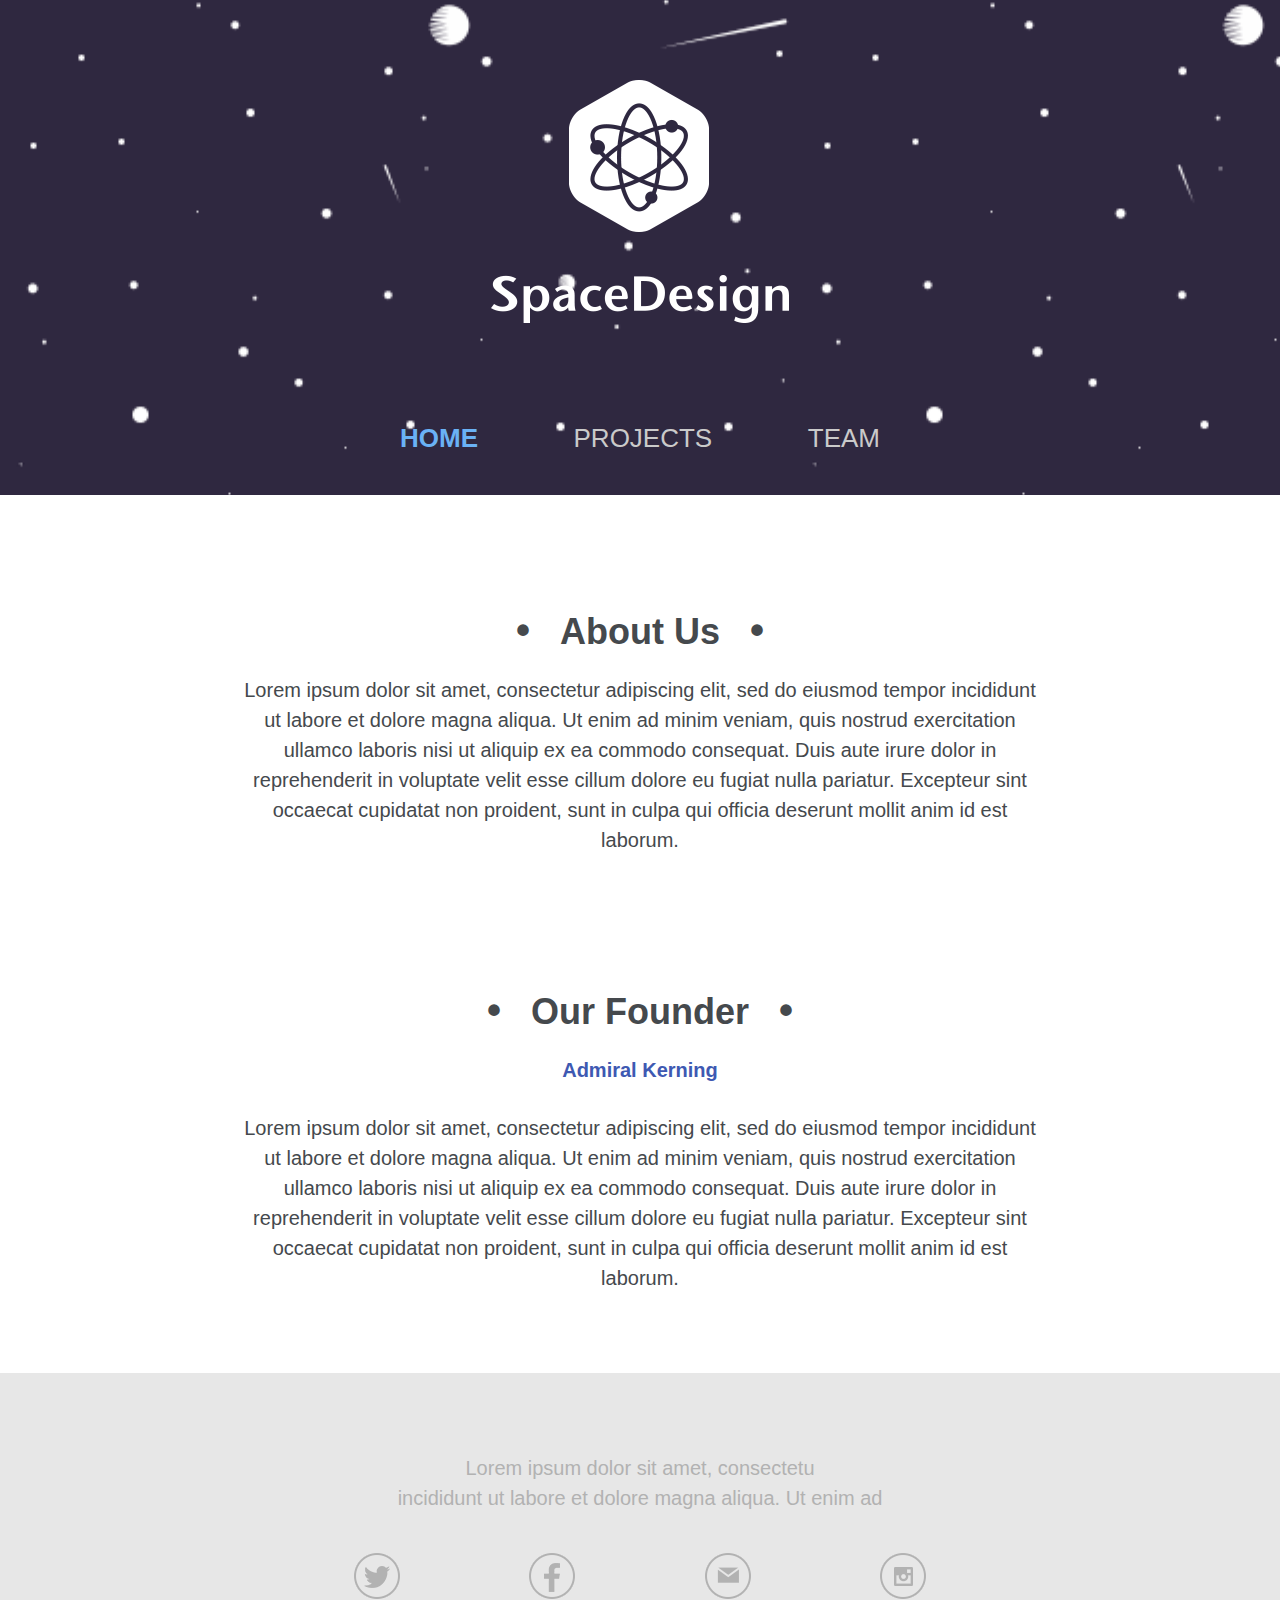
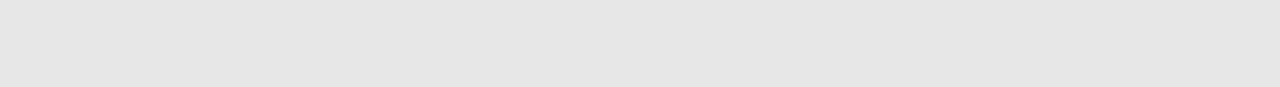
<file: index.html>
<!DOCTYPE html>
<html>
  <head>
    <meta charset="utf-8">
    <title>Space Designs | Home Page</title>
    <link rel="stylesheet" href="styles.css" media="screen" title="no title">
  </head>
  <body>

    <header>
      <h1>
        <a href="index.html">SpaceDesign</a>
      </h1>
      <nav>
        <ul>
          <li><a class="active" href="index.html">Home</a></li>
          <li><a href="projects.html">Projects</a></li>
          <li><a href="team.html">Team</a></li>
        </ul>
      </nav>
    </header>
    <main>
      <div class="column">
        <article>
          <h2>About Us</h2>
          <p>
            Lorem ipsum dolor sit amet, consectetur adipiscing elit, sed do eiusmod tempor incididunt ut labore et dolore magna aliqua. Ut enim ad minim veniam, quis nostrud exercitation ullamco laboris nisi ut aliquip ex ea commodo consequat. Duis aute irure dolor in reprehenderit in voluptate velit esse cillum dolore eu fugiat nulla pariatur. Excepteur sint occaecat cupidatat non proident, sunt in culpa qui officia deserunt mollit anim id est laborum.
          </p>
        </article>

        <article>
          <h2>Our Founder</h2>
          <h3>Admiral Kerning</h3>

          <p>
            Lorem ipsum dolor sit amet, consectetur adipiscing elit, sed do eiusmod tempor incididunt ut labore et dolore magna aliqua. Ut enim ad minim veniam, quis nostrud exercitation ullamco laboris nisi ut aliquip ex ea commodo consequat. Duis aute irure dolor in reprehenderit in voluptate velit esse cillum dolore eu fugiat nulla pariatur. Excepteur sint occaecat cupidatat non proident, sunt in culpa qui officia deserunt mollit anim id est laborum.
          </p>
        </article>
      </div>
    </main>
    <footer>
      <p>
        Lorem ipsum dolor sit amet, consectetu
        <br>
        incididunt ut labore et dolore magna aliqua. Ut enim ad
      </p>
      <ul>
        <li><a class="twitter" href="#">Twitter</a></li>
        <li><a class="facebook" href="#">Facebook</a></li>
        <li><a class="email" href="#">Email</a></li>
        <li><a class="instagram" href="#">Instagram</a></li>
      </ul>
    </footer>
  </body>
</html>
</file>
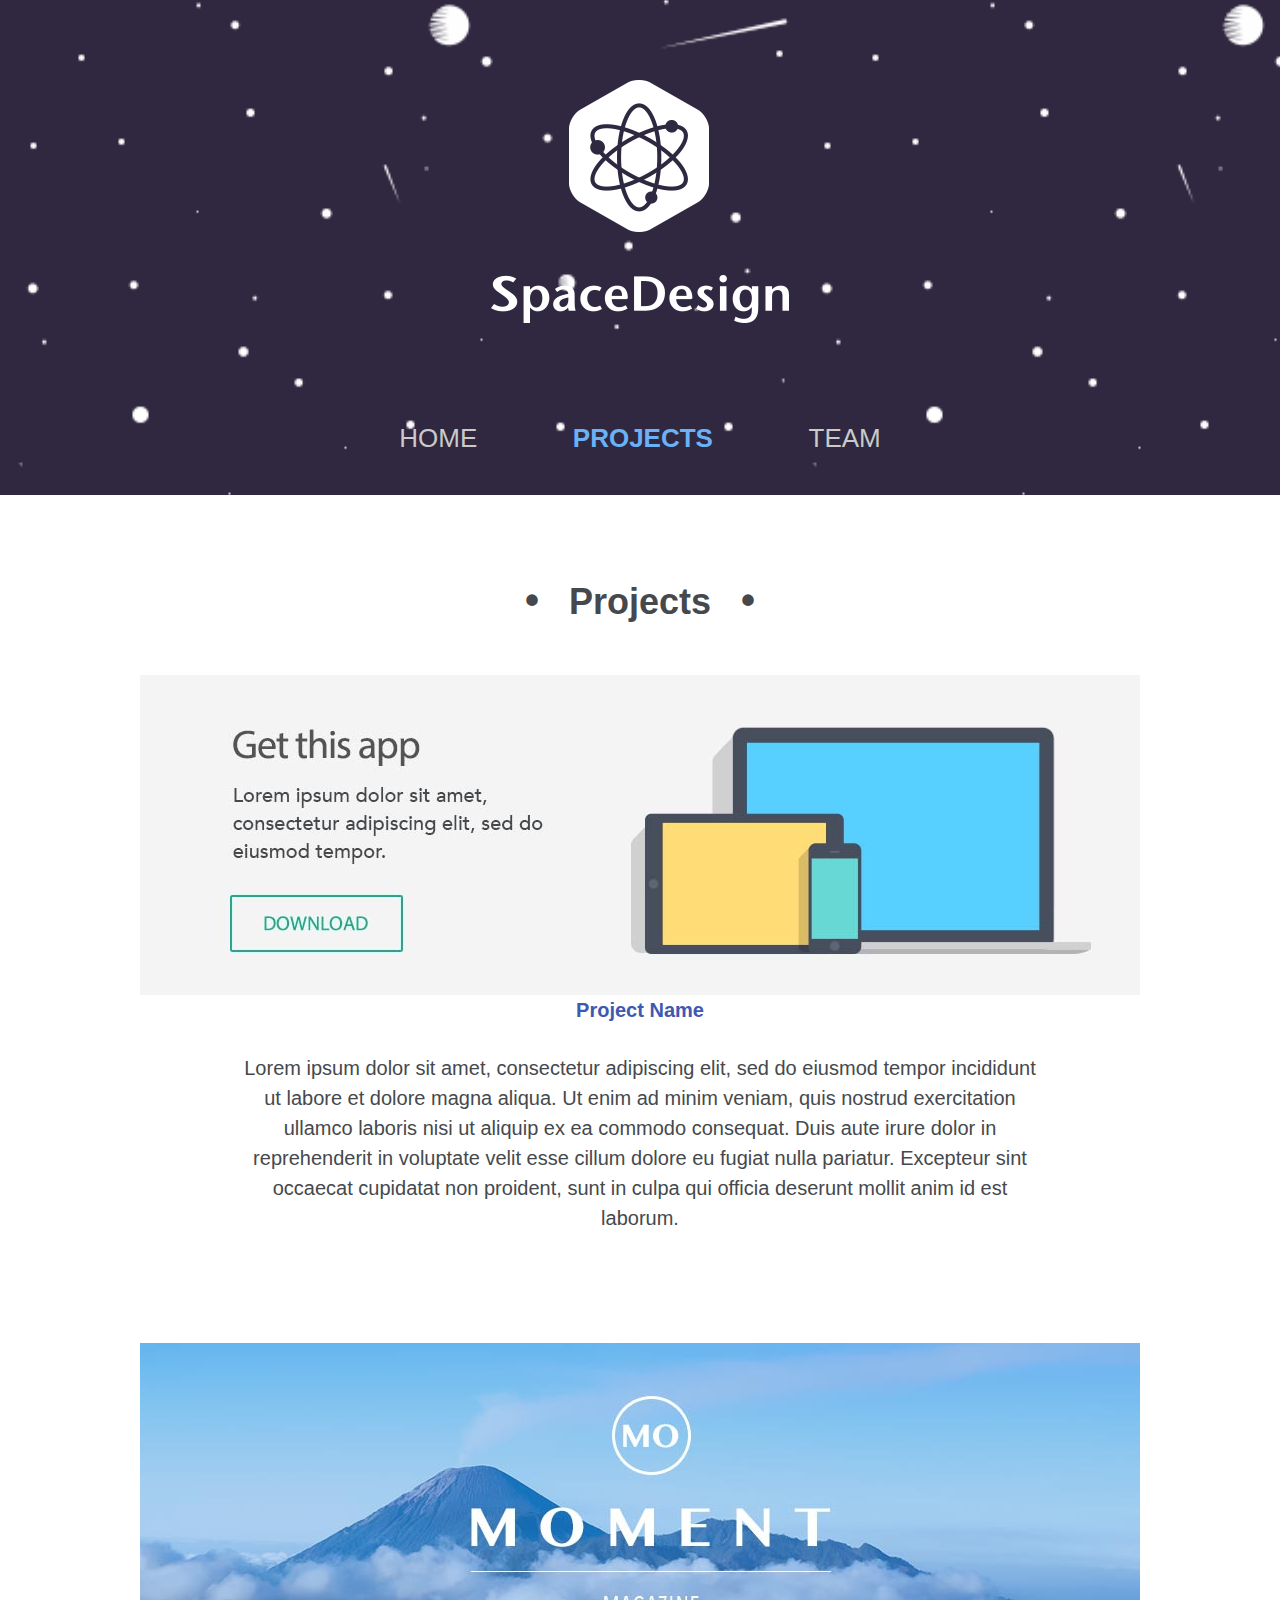
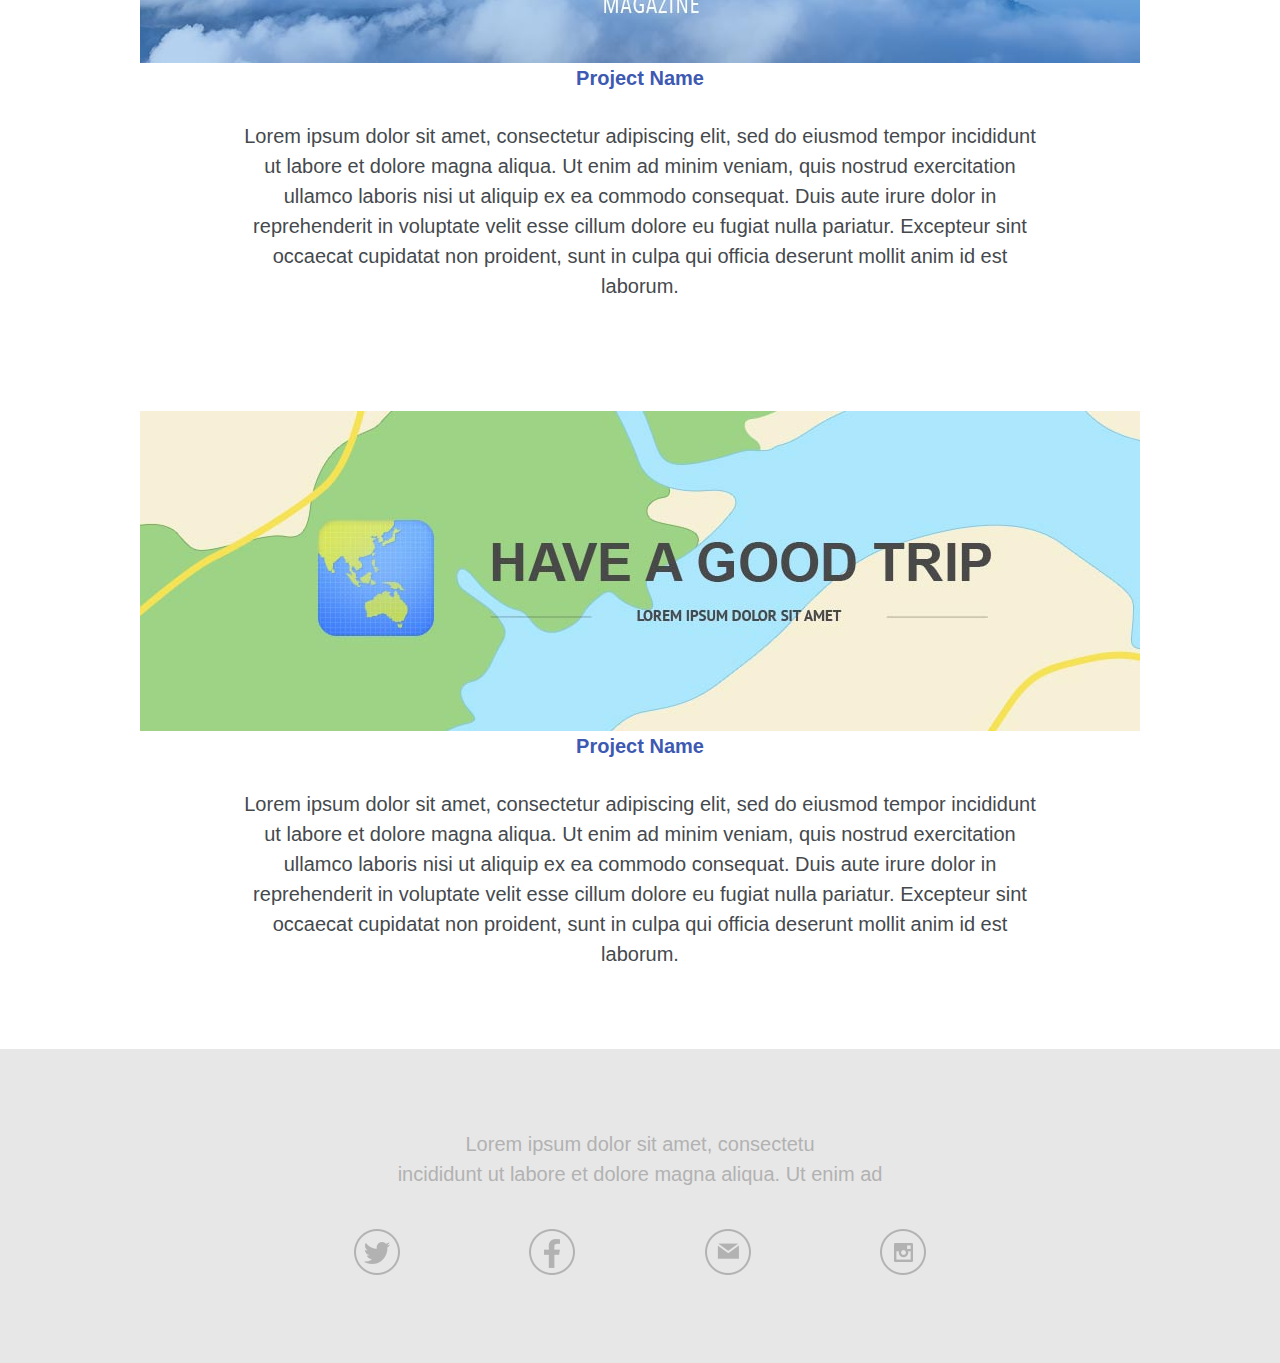
<file: projects.html>
<!DOCTYPE html>
<html>
  <head>
    <meta charset="utf-8">
    <title>Space Design | Projects</title>
    <link rel="stylesheet" href="styles.css" media="screen" title="no title">
  </head>
  <body>
    <header>
      <h1>
        <a href="index.html">SpaceDesign</a>
      </h1>
      <nav>
        <ul>
          <li><a href="index.html">Home</a></li>
          <li><a class="active" href="projects.html">Projects</a></li>
          <li><a href="team.html">Team</a></li>
        </ul>
      </nav>
    </header>
    <main>
      <div class="column">
        <h2>Projects</h2>

        <article>
          <figure>
            <img src="images/img_project_app.jpg" alt="Project App" />
          </figure>
          <h3>Project Name</h3>
          <p>
            Lorem ipsum dolor sit amet, consectetur adipiscing elit, sed do eiusmod tempor incididunt ut labore et dolore magna aliqua. Ut enim ad minim veniam, quis nostrud exercitation ullamco laboris nisi ut aliquip ex ea commodo consequat. Duis aute irure dolor in reprehenderit in voluptate velit esse cillum dolore eu fugiat nulla pariatur. Excepteur sint occaecat cupidatat non proident, sunt in culpa qui officia deserunt mollit anim id est laborum.
          </p>
        </article>

        <article>
          <figure>
            <img src="images/img_project_moment.jpg" alt="Project Moment" />
          </figure>
          <h3>Project Name</h3>
          <p>
            Lorem ipsum dolor sit amet, consectetur adipiscing elit, sed do eiusmod tempor incididunt ut labore et dolore magna aliqua. Ut enim ad minim veniam, quis nostrud exercitation ullamco laboris nisi ut aliquip ex ea commodo consequat. Duis aute irure dolor in reprehenderit in voluptate velit esse cillum dolore eu fugiat nulla pariatur. Excepteur sint occaecat cupidatat non proident, sunt in culpa qui officia deserunt mollit anim id est laborum.
          </p>
        </article>

        <article>
          <figure>
            <img src="images/img_project_map.jpg" alt="Project Map" />
          </figure>
          <h3>Project Name</h3>
          <p>
            Lorem ipsum dolor sit amet, consectetur adipiscing elit, sed do eiusmod tempor incididunt ut labore et dolore magna aliqua. Ut enim ad minim veniam, quis nostrud exercitation ullamco laboris nisi ut aliquip ex ea commodo consequat. Duis aute irure dolor in reprehenderit in voluptate velit esse cillum dolore eu fugiat nulla pariatur. Excepteur sint occaecat cupidatat non proident, sunt in culpa qui officia deserunt mollit anim id est laborum.
          </p>
        </article>
      </div>
    </main>
    <footer>
      <p>
        Lorem ipsum dolor sit amet, consectetu
        <br>
        incididunt ut labore et dolore magna aliqua. Ut enim ad
      </p>
      <ul>
        <li><a class="twitter" href="#">Twitter</a></li>
        <li><a class="facebook" href="#">Facebook</a></li>
        <li><a class="email" href="#">Email</a></li>
        <li><a class="instagram" href="#">Instagram</a></li>
      </ul>
    </footer>
  </body>
</html>
</file>
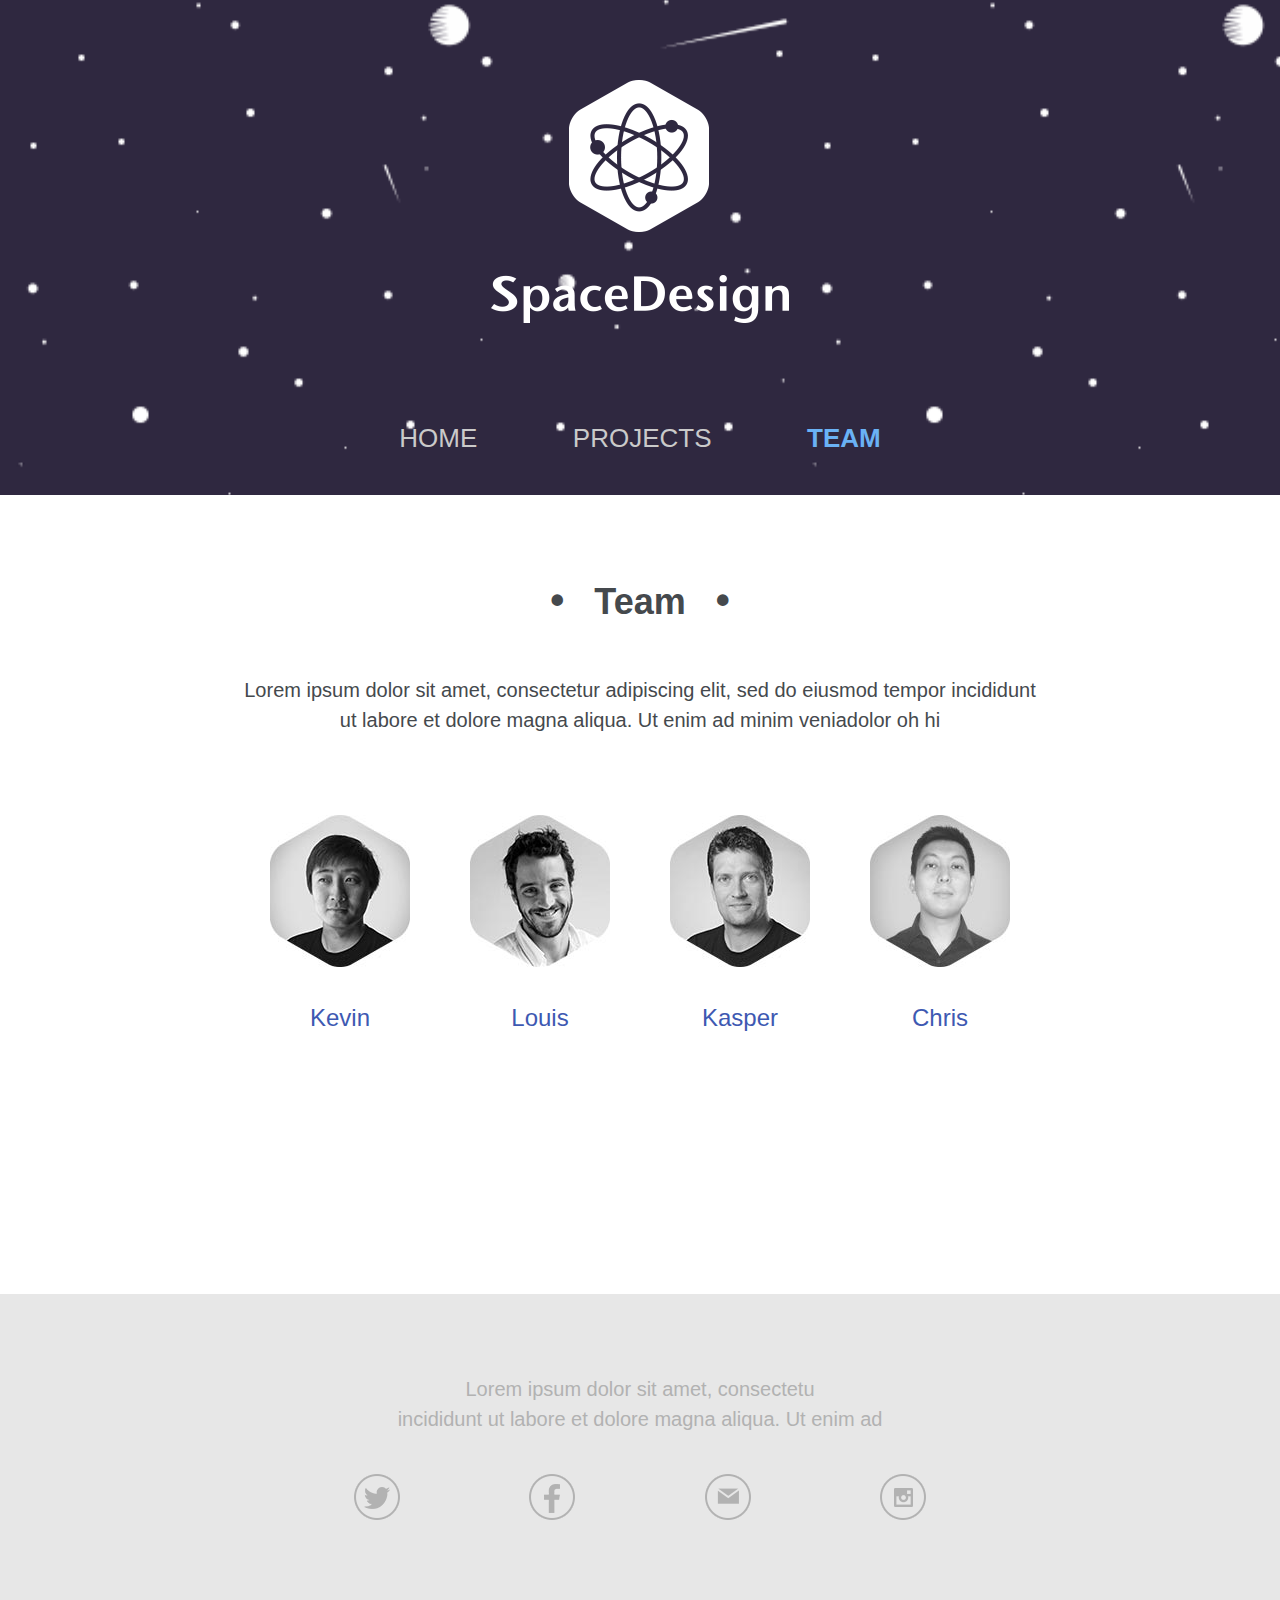
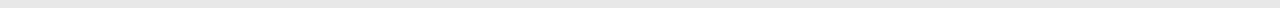
<file: team.html>
<!DOCTYPE html>
<html>
  <head>
    <meta charset="utf-8">
    <title>Space Design | Team</title>
    <link rel="stylesheet" href="styles.css" media="screen" title="no title">
  </head>
  <body>
    <header>
      <h1>
        <a href="index.html">SpaceDesign</a>
      </h1>
      <nav>
        <ul>
          <li><a href="index.html">Home</a></li>
          <li><a href="projects.html">Projects</a></li>
          <li><a class="active" href="team.html">Team</a></li>
        </ul>
      </nav>
    </header>
    <main>
     <h2>Team</h2>

      <div class="column">
        <article class="teampage">
          <p>
            Lorem ipsum dolor sit amet, consectetur adipiscing elit, sed do eiusmod tempor
             incididunt ut labore et dolore magna aliqua. Ut enim ad minim veniadolor oh hi
          </p>
          <ul class="team">
            <li><a href="#"><img src="images/img_kevin.jpg" alt="Kevin" /><br>Kevin</a></li><!--
            --><li><a href=""><img src="images/img_louis.jpg" alt="Louis" /><br>Louis</a></li><!--
            --><li><a href=""><img src="images/img_kasper.jpg" alt="Kasper" /><br>Kasper</a></li><!--
            --><li><a href=""><img src="images/img_chris.jpg" alt="Chris" /><br>Chris</a></li>
          </ul>
        </article>
      </div>
    </main>

    <footer>
      <p>
        Lorem ipsum dolor sit amet, consectetu
        <br>
        incididunt ut labore et dolore magna aliqua. Ut enim ad
      </p>
      <ul>
        <li><a class="twitter" href="#">Twitter</a></li>
        <li><a class="facebook" href="#">Facebook</a></li>
        <li><a class="email" href="#">Email</a></li>
        <li><a class="instagram" href="#">Instagram</a></li>
      </ul>
    </footer>
  </body>
</html>
</file>
<file: styles.css>
@import url("whitespace-reset.css");

* {
  box-sizing: border-box;
}
body {
  background: #2f2840 url("images/bg_body.gif") 0 0 repeat;
  font: normal 20px Helvetica, Arial, sans-serif;
  text-align: center;
  color: #45494d;
  line-height: 1.5em;
}
header h1 {
  margin: 80px 0 100px 0;
}
header h1 a {
  display: inline-block;
  width: 298px;
  height: 243px;
  text-indent: -9999px;
  background: transparent url("images/logo.png") 0 0 no-repeat;
}

nav li {
  display: inline;
  font-size: 26px;
}
nav {
  padding-bottom: 40px;
}

nav a {
  text-decoration: none;
  color: #cacaca;
  margin: 0 45px 50px 45px;
  text-transform: uppercase;
}
.active {
  color: #6ab2f5;
  font-weight: bold;
}
h2::before,
h2::after {
  display: inline-block;
  content: "\2022";
  padding: 30px;
  font-size: 40px;
}
main {
  background: #fff;
  padding-top: 60px;
}
.column {
  max-width: 1000px;
  margin: 0 auto;
}
article {
  padding: 30px 0 30px 0;
}
p {
  padding: 0 100px 50px 100px;
}
article figure img {
  width: 100%;
  display: block;
}
p {
  font-weight: 200;
}
h2 {
  font-size: 36px;
}
h3 {
  padding-bottom: 28px;
  color: #3e59b2;
}
footer {
  background-color: #e7e7e7;
  color: #b2b2b2;
  padding: 80px 0;
}
footer p {
  padding-bottom: 40px;
}
footer li {
  display: inline-block;
  padding: 0 62px;
}
footer li a {
  display: block;
  width: 46px;
  height: 46px;
  text-indent: 9999px;
  overflow: hidden;
  background: transparent url("images/icons_social-media.png") 0 0 no-repeat;
}

footer a.facebook {
  background-position: 0 -46px;
}
footer a.email {
  background-position: 0 -92px;
}
footer a.instagram {
  background-position: 0 100%;
}
.team li {
  display: inline-block;
  margin: 30px;
}
.team li a {
  text-decoration: none;
  color: #3e59b2;
  font-weight: 300;
  font-size: 24px
}
.team img {
  padding-bottom: 5px;
  display: block;
}
.teampage {
  padding-bottom: 230px;
}
@media (max-width: 875px) {
  .team li {
    width: 40%;
    padding: 0 0 30px 0;
  }
  .team li img {
    margin: 0 auto 25px auto;
  }
}
@media (max-width: 768px) {
  body {
    padding-top: 65px;
  }
  header h1 a {
    width: 223px;
    height: 182px;
    background-size: cover;
    }
  header img {
    width: 100%;
  }
  nav {
    padding-bottom: 20px;
  }
  main {
    padding-top: 50px;
  }
  article {
    padding-bottom: 50px;
  }
  article p {
    padding: 0 40px;
    text-align: justify;
  }
  footer li {
    padding: 0 32px;
  }
  footer {
    padding: 35px 0;
  }
}
@media (max-width: 480px) {
  body {
    padding-top: 0;
    font-size: 16px;
  }
  header {
    padding: 20px 15px;
  }
  header h1 {
    float: left;
    margin: 30px 0 0 0;
    font-size: 20px;
  }
  header h1 a {
    width: auto;
    padding: 10px 0 0 55px;
    height: 40px;
    text-indent: 0;
    color: #fff;
    background-size: 90px auto;
    background-position: -20px 0;
    text-decoration: none;
  }
  nav {
    text-align: right;
    padding-bottom: 0;
  }
  nav li {
    display: block;
    font-size: 16px;
    padding: 5px 0;
  }
  h2 {
    font-size: 26px;
  }
  h2::before,
  h2::after {
    vertical-align: -5px;
  }
  footer li {
    padding: 0 18px;
  }
  footer p {
    padding: 10px 25px;
  }
  article.teampage {
    padding-bottom: 10px;
  }
}
</file>
